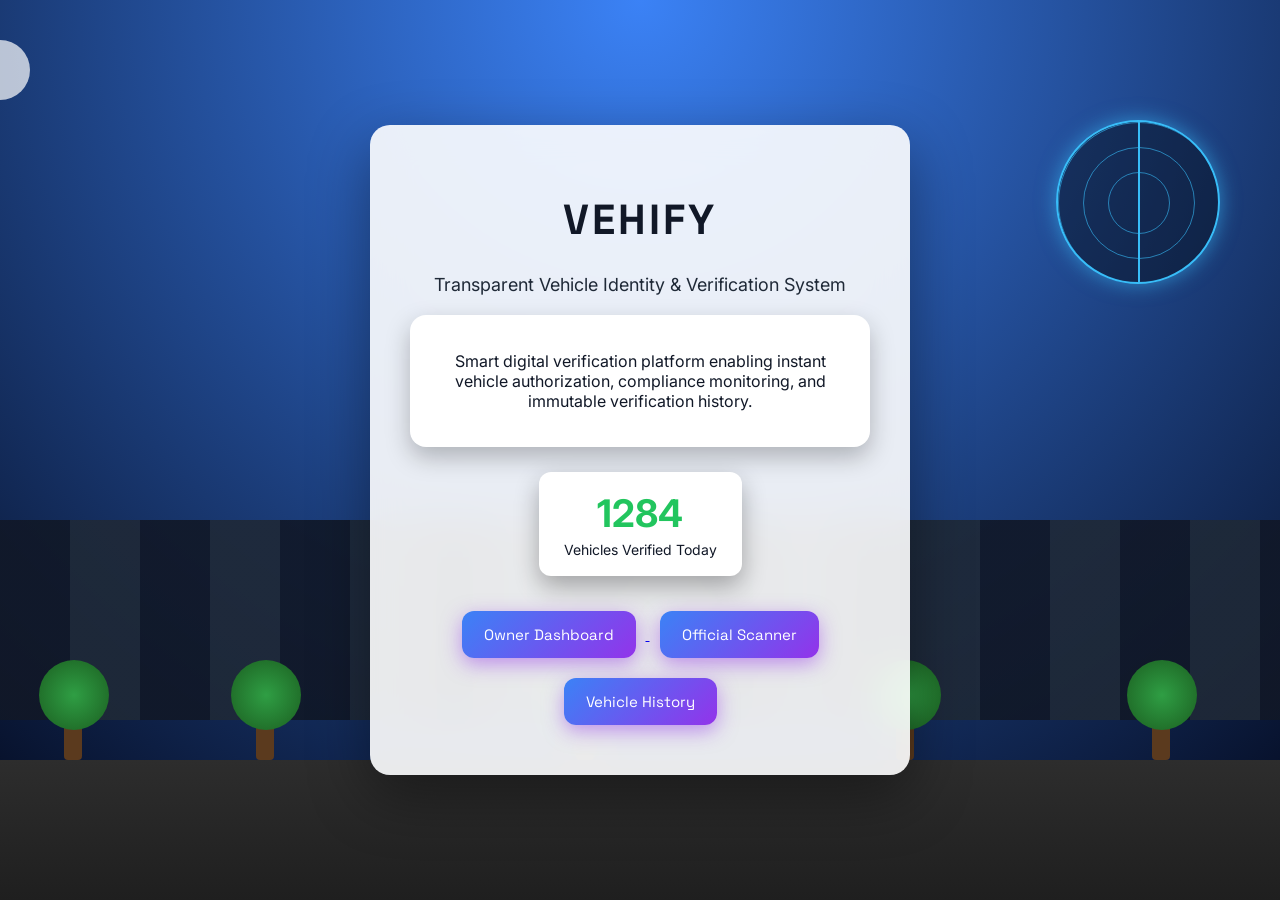
<file: index.html>
<!DOCTYPE html>
<html>

<head>
<title>VEHIFY</title>

<!-- Fonts -->
<link href="https://fonts.googleapis.com/css2?family=Inter:wght@400;600;700&family=Space+Grotesk:wght@500;700&display=swap" rel="stylesheet">

<!-- Styles -->
<link rel="stylesheet" href="css/style.css">

</head>

<body>

<!-- FLOATING GRADIENT LIGHTS -->
<div class="light light1"></div>
<div class="light light2"></div>
<div class="light light3"></div>


<!-- SKY -->
<div class="sky-layer"></div>

<!-- CLOUDS -->
<div class="cloud cloud1"></div>
<div class="cloud cloud2"></div>
<div class="cloud cloud3"></div>


<!-- CITY SKYLINE -->
<div class="city"></div>


<!-- TRAFFIC LIGHT -->
<div class="traffic-light">

  <div class="pole"></div>

  <div class="light-box">
    <div class="light red"></div>
    <div class="light yellow"></div>
    <div class="light green"></div>
  </div>

</div>


<!-- RADAR -->
<div class="radar-container">

<div class="radar">

<div class="radar-ring ring1"></div>
<div class="radar-ring ring2"></div>
<div class="radar-ring ring3"></div>

<div class="radar-line"></div>

<div class="radar-dot dot1"></div>
<div class="radar-dot dot2"></div>
<div class="radar-dot dot3"></div>

</div>

</div>


<!-- ROAD + TREES + CARS -->
<div class="road-wrapper">

<!-- TREES -->
<div class="tree tree1"></div>
<div class="tree tree2"></div>
<div class="tree tree3"></div>
<div class="tree tree4"></div>
<div class="tree tree5"></div>

<!-- CARS -->
<div class="car car1">
🚗
<div class="verify-light"></div>
</div>

<div class="car car2">
🚙
<div class="verify-light"></div>
</div>

<div class="car car3">
🚕
<div class="verify-light"></div>
</div>

<!-- QR SCAN AREA -->
<div class="scan-area">
<div class="scan-line"></div>
</div>

<!-- ROAD -->
<div class="road"></div>

</div>


<!-- MAIN CONTENT -->
<div class="hero-container">

<div class="glass-panel">

<h1 class="neon-title">VEHIFY</h1>

<p class="tagline">
Transparent Vehicle Identity & Verification System
</p>

<div class="card">

<p>
Smart digital verification platform enabling instant vehicle authorization,
compliance monitoring, and immutable verification history.
</p>

</div>


<!-- LIVE COUNTER -->
<div class="stats">

<div class="stat-box">

<span id="vehicleCounter">1284</span>

<p>Vehicles Verified Today</p>

</div>

</div>


<!-- NAVIGATION BUTTONS -->

<a href="owner.html">
<button class="primary">Owner Dashboard</button>
</a>

<a href="scanner.html">
<button class="primary">Official Scanner</button>
</a>

<a href="history.html">
<button class="primary">Vehicle History</button>
</a>

</div>

</div>


<!-- SCRIPTS -->

<script src="js/parallax.js"></script>
<script src="js/counter.js"></script>

</body>

</html>
</file>
<file: css/style.css>
/* ================= GLOBAL ================= */

body{
margin:0;
font-family:'Inter',sans-serif;
color:#111827;
text-align:center;

background:linear-gradient(
135deg,
#020617,
#0f172a,
#1e293b,
#312e81
);

background-size:400% 400%;
animation:gradientMove 15s ease infinite;
}

@keyframes gradientMove{
0%{background-position:0% 50%;}
50%{background-position:100% 50%;}
100%{background-position:0% 50%;}
}

/* ================= HERO CONTAINER ================= */

.hero-container{
display:flex;
justify-content:center;
align-items:center;
min-height:100vh;
position:relative;
z-index:10;
}

/* ================= GLASS PANEL ================= */

.glass-panel{
background:rgba(255,255,255,0.9);
backdrop-filter:blur(18px);
padding:40px 30px;
border-radius:20px;
width:92%;
max-width:480px;
box-shadow:0 20px 60px rgba(0,0,0,0.4);
}

/* ================= HEADINGS ================= */

h1{
font-family:'Space Grotesk',sans-serif;
font-size:42px;
letter-spacing:3px;
}

.tagline{
color:#1f2937;
font-size:18px;
margin-top:8px;
}

/* ================= CARD ================= */

.card{
background:white;
border-radius:16px;
padding:20px;
margin:20px auto;
max-width:420px;
box-shadow:0 10px 25px rgba(0,0,0,0.25);
}

/* ================= BUTTONS ================= */

button{
font-family:'Space Grotesk',sans-serif;
padding:14px 22px;
margin:10px;
border-radius:12px;
border:none;
font-size:15px;
cursor:pointer;
color:white;

background:linear-gradient(135deg,#3b82f6,#9333ea);
box-shadow:0 6px 20px rgba(147,51,234,0.5);

transition:all .25s ease;
}

button:hover{
transform:translateY(-3px) scale(1.05);
}

.green{background:linear-gradient(135deg,#16a34a,#4ade80);}
.yellow{background:linear-gradient(135deg,#f59e0b,#fde047);color:#111;}
.red{background:linear-gradient(135deg,#dc2626,#fb7185);}

/* ================= SKY ================= */

.sky-layer{
position:fixed;
top:0;
left:0;
width:100%;
height:100%;
background:radial-gradient(circle at top,#3b82f6,#020617);
z-index:-2;
}

/* ================= CLOUDS ================= */

.cloud{
position:fixed;
width:180px;
height:60px;
background:white;
border-radius:50px;
opacity:0.7;
}

.cloud1{
top:80px;
left:-200px;
animation:cloudMove 60s linear infinite;
}

.cloud2{
top:150px;
left:-250px;
animation:cloudMove 80s linear infinite;
}

.cloud3{
top:40px;
left:-150px;
animation:cloudMove 75s linear infinite;
}

@keyframes cloudMove{
0%{transform:translateX(0);}
100%{transform:translateX(140vw);}
}

/* ================= CITY ================= */

.city{
position:fixed;
bottom:180px;
width:200%;
height:200px;

background:repeating-linear-gradient(
to right,
#111827 0px,
#111827 70px,
#1f2937 70px,
#1f2937 140px
);

animation:cityMove 40s linear infinite;
opacity:0.9;
}

@keyframes cityMove{
0%{transform:translateX(0);}
100%{transform:translateX(-50%);}
}

/* ================= ROAD ================= */

.road{
position:absolute;
bottom:0;
width:200%;
height:140px;

background:linear-gradient(
to bottom,
#2d2d2d,
#1f1f1f
);

animation:roadMove 6s linear infinite;
}

@keyframes roadMove{
0%{transform:translateX(0);}
100%{transform:translateX(-50%);}
}

.road::before{
content:"";
position:absolute;
top:70px;
width:100%;
height:6px;

background:repeating-linear-gradient(
to right,
#ffffff 0px,
#ffffff 60px,
transparent 60px,
transparent 120px
);
}

/* ================= TREES ================= */

.tree{
position:absolute;
bottom:140px;
width:18px;
height:60px;
background:#5b3a1e;
border-radius:4px;
}

.tree::before{
content:"";
position:absolute;
bottom:30px;
left:-25px;
width:70px;
height:70px;
background:radial-gradient(circle,#2f9e44,#1b5e20);
border-radius:50%;
}

.tree1{left:5%;}
.tree2{left:20%;}
.tree3{left:45%;}
.tree4{left:70%;}
.tree5{left:90%;}

/* ================= CARS ================= */

.car{
position:absolute;
bottom:80px;
font-size:40px;
}

.car1{left:-100px;animation:carDrive1 12s linear infinite;}
.car2{left:-300px;animation:carDrive2 16s linear infinite;}
.car3{left:-500px;animation:carDrive3 20s linear infinite;}

@keyframes carDrive1{
0%{left:-100px;}
100%{left:110%;}
}

@keyframes carDrive2{
0%{left:-300px;}
100%{left:110%;}
}

@keyframes carDrive3{
0%{left:-500px;}
100%{left:110%;}
}

/* ================= RADAR ================= */

.radar-container{
position:fixed;
top:120px;
right:60px;
z-index:5;
}

.radar{
width:160px;
height:160px;
border-radius:50%;
background:rgba(0,0,0,0.4);
border:2px solid #38bdf8;
position:relative;
overflow:hidden;
box-shadow:0 0 20px rgba(56,189,248,0.6);
}

.radar-ring{
position:absolute;
border-radius:50%;
border:1px solid rgba(56,189,248,0.6);
}

.ring1{width:160px;height:160px;}
.ring2{width:110px;height:110px;top:25px;left:25px;}
.ring3{width:60px;height:60px;top:50px;left:50px;}

.radar-line{
position:absolute;
width:2px;
height:160px;
background:#38bdf8;
left:50%;
transform-origin:bottom;
animation:radarRotate 4s linear infinite;
}

@keyframes radarRotate{
0%{transform:rotate(0deg);}
100%{transform:rotate(360deg);}
}

/* ================= OWNER PAGE ================= */

.owner-page{
min-height:100vh;
background:linear-gradient(135deg,#4da3ff,#3a8bdc,#2b6fcf);
position:relative;
}

.owner-container{
width:60%;
margin:auto;
padding-top:80px;
}

.owner-container .card{
background:white;
}

/* ================= SCANNER PAGE ================= */

.scanner-page{
min-height:100vh;

background:linear-gradient(
135deg,
#020617,
#0f172a,
#1e293b
);

color:white;
position:relative;
}

.scanner-page::before{
content:"";
position:absolute;
top:-200px;
right:-200px;
width:500px;
height:500px;
background:radial-gradient(circle,rgba(0,200,255,0.25),transparent);
border-radius:50%;
}

.scanner-page::after{
content:"";
position:absolute;
bottom:-200px;
left:-200px;
width:500px;
height:500px;
background:radial-gradient(circle,rgba(0,150,255,0.25),transparent);
border-radius:50%;
}

.scanner-container{
width:60%;
margin:auto;
padding-top:100px;
}

.scanner-container .card{
background:rgba(255,255,255,0.08);
backdrop-filter:blur(12px);
color:white;
}

/* ================= SCAN RING ================= */

.scan-ring{
width:180px;
height:180px;
border-radius:50%;
border:3px solid #38bdf8;
margin:30px auto;
box-shadow:0 0 20px #38bdf8;
animation:scanPulse 2s infinite;
}

@keyframes scanPulse{
0%{transform:scale(0.9);opacity:0.6;}
50%{transform:scale(1.1);opacity:1;}
100%{transform:scale(0.9);opacity:0.6;}
}

/* ================= STATS ================= */

.stats{
margin:25px 0;
display:flex;
justify-content:center;
}

.stat-box{
background:white;
border-radius:12px;
padding:18px 25px;
box-shadow:0 10px 25px rgba(0,0,0,0.3);
}

.stat-box span{
font-size:38px;
font-weight:700;
color:#22c55e;
display:block;
}

.stat-box p{
margin:5px 0 0;
font-size:14px;
color:#111827;
}
</file>
